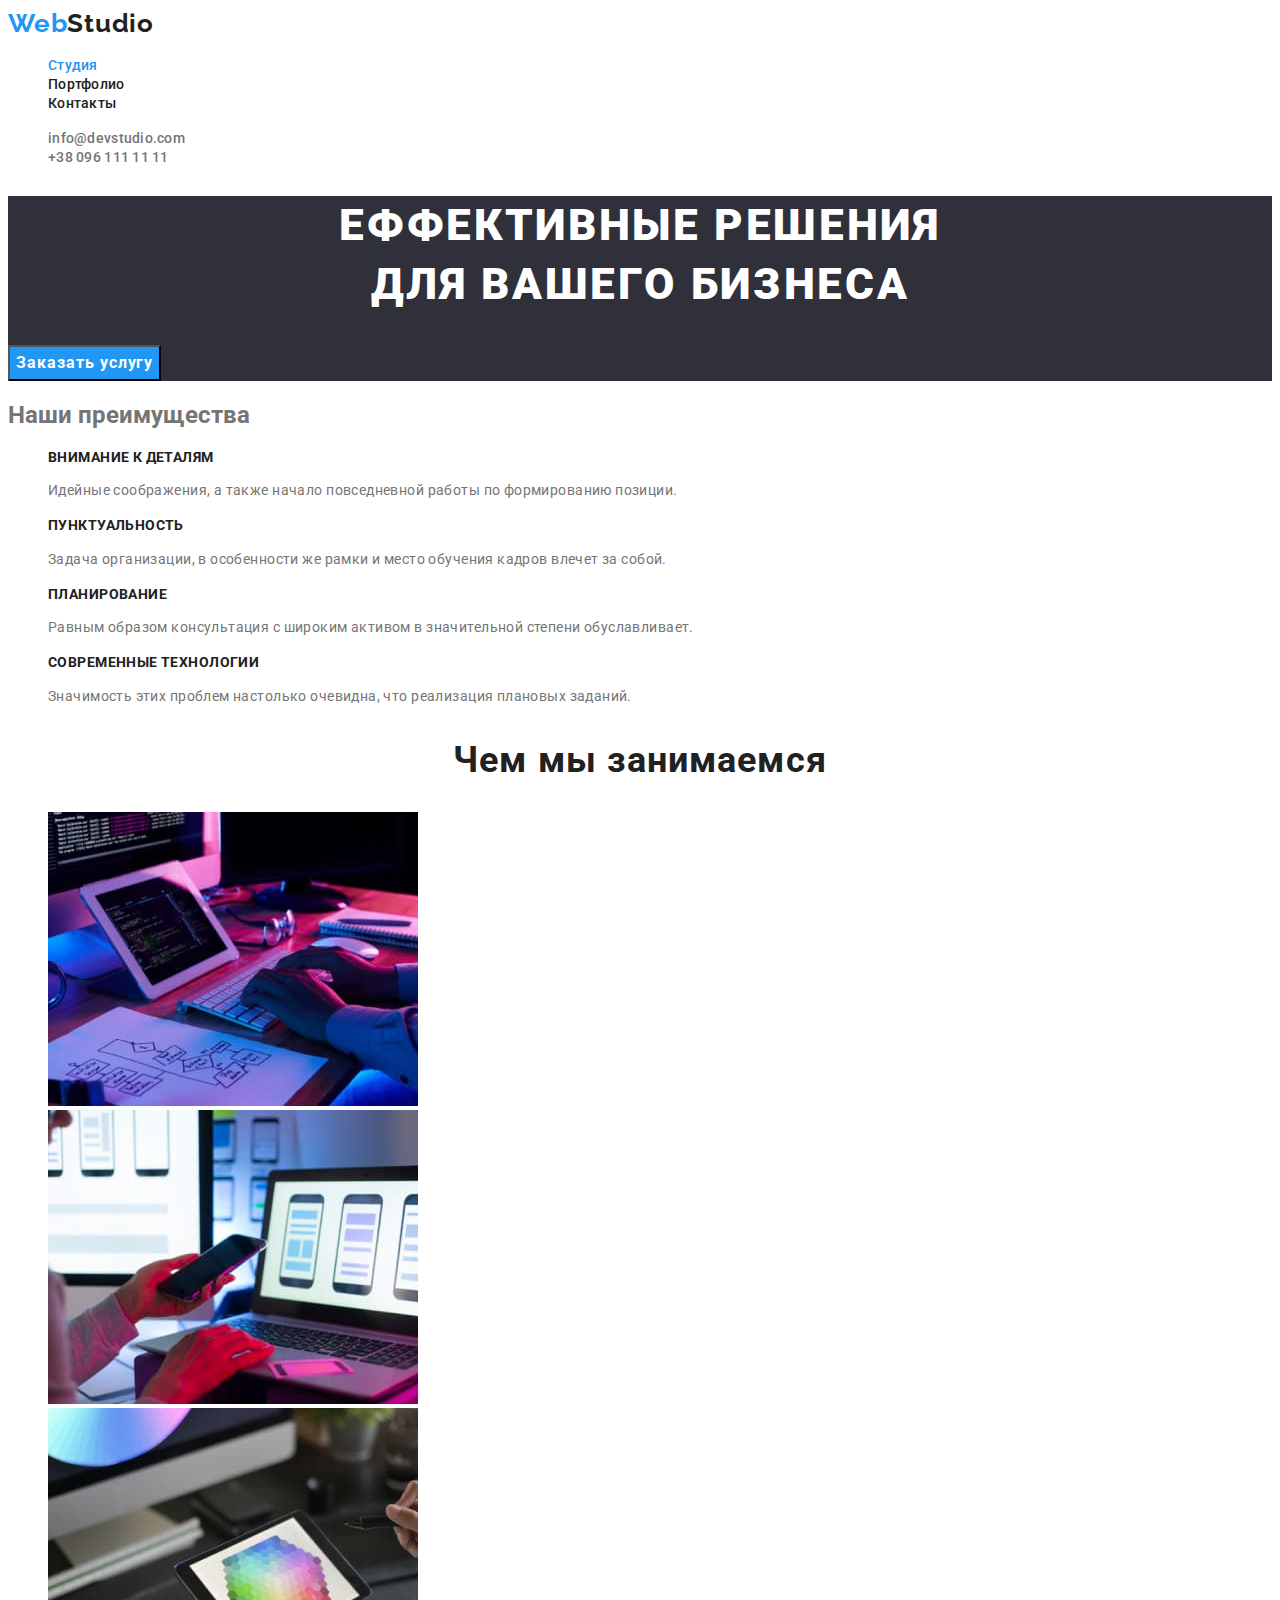
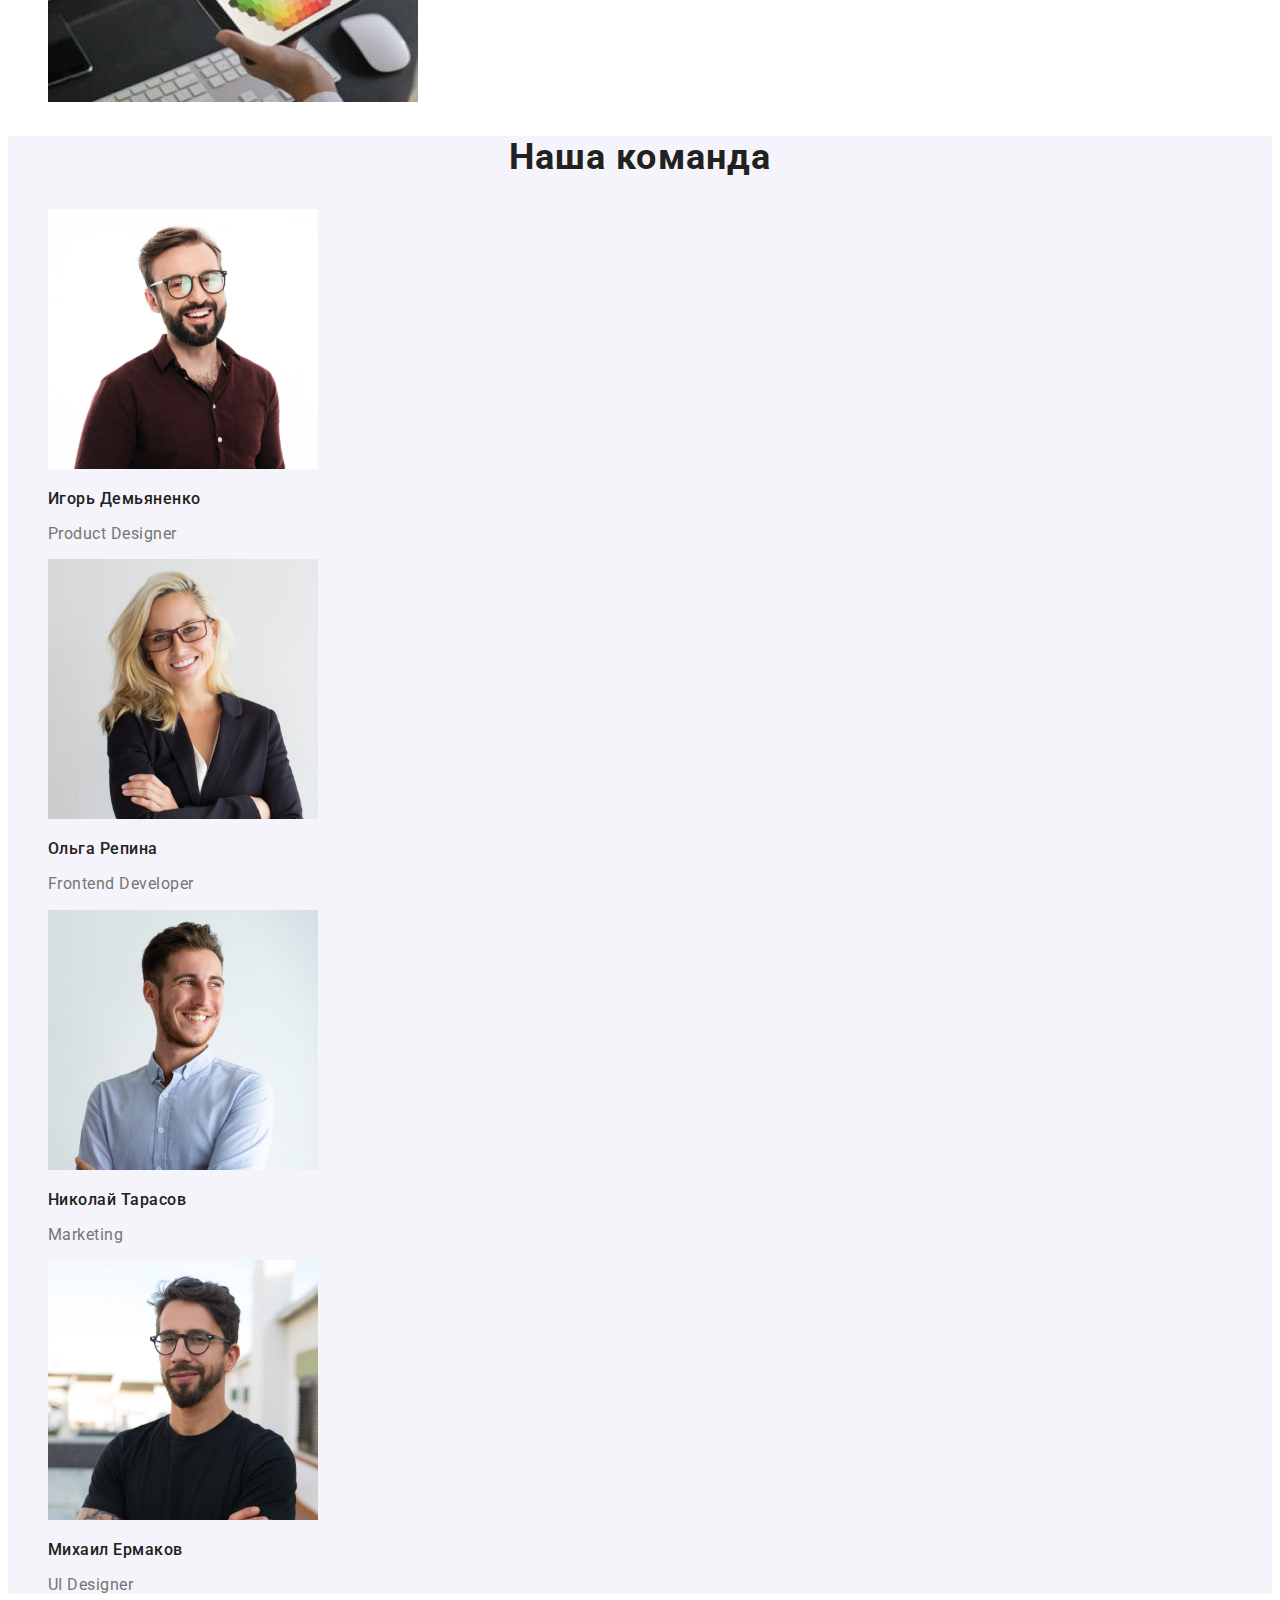
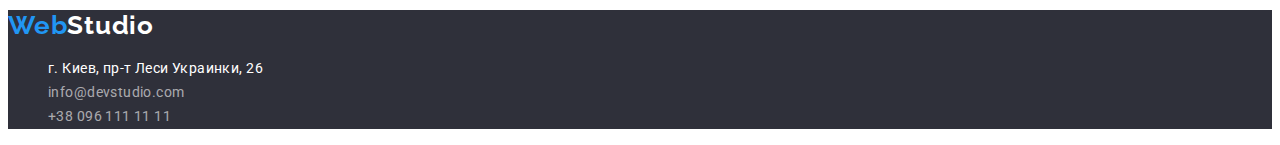
<file: index.html>
<!DOCTYPE html>
<html lang="ru">
<head>
    <meta charset="UTF-8">
    <meta http-equiv="X-UA-Compatible" content="IE=edge">
    <meta name="viewport" content="width=device-width, initial-scale=1.0">
    <title>WebStudio</title>
    <link rel="preconnect" href="https://fonts.googleapis.com">
    <link rel="preconnect" href="https://fonts.gstatic.com" crossorigin>
    <link href="https://fonts.googleapis.com/css2?family=Raleway:wght@700&family=Roboto:wght@400;500;700;900&display=swap" rel="stylesheet"/>
    <link rel="stylesheet" href="">
    <link rel="stylesheet" href="./css/styles.css">
</head>
<header>
        <a href="index.html" class="logo"><span class="web">Web</span>Studio</a>
        <nav>
            <ul class="site-nav">
                <li><a href="./index.html" class="link current">Студия</a></li>
                <li><a href="./portfolio.html" class="link">Портфолио</a></li>
                <li><a href="/" class="link">Контакты</a></li>
            </ul>
        </nav>
            <ul class="contacts">
                <li><a href="mailto:info@devstudio.com" class="contact">info@devstudio.com</a></li>
                <li><a href="tel:+380961111111" class ="contact">+38 096 111 11 11</a></li>
            </ul>
        
</header>
<main>
    <section class="hero">
        <h1 class="hero-title">ЕФФЕКТИВНЫЕ РЕШЕНИЯ<br> ДЛЯ ВАШЕГО БИЗНЕСА</h1>
        <button type="button" class="hero-btn">Заказать услугу</button>
    </section>
    <section class="advantage">
        <h2>Наши преимущества</h2>
        <ul>
            <li>
                <h3 class="advantage-title">ВНИМАНИЕ К ДЕТАЛЯМ</h3>
                <p class="advantage-text">Идейные соображения, а также начало повседневной работы по формированию позиции.</p>
            </li>
            <li>
                <h3 class="advantage-title">ПУНКТУАЛЬНОСТЬ</h3>
                <p class="advantage-text">Задача организации, в особенности же рамки и место обучения кадров влечет за собой.</p>
            </li>
            <li>
                <h3 class="advantage-title">ПЛАНИРОВАНИЕ</h3>
                <p class="advantage-text">Равным образом консультация с широким активом в значительной степени обуславливает.</p>
            </li>
            <li>
                <h3 class="advantage-title">СОВРЕМЕННЫЕ ТЕХНОЛОГИИ</h3>
                <p class="advantage-text">Значимость этих проблем настолько очевидна, что реализация плановых заданий.</p>
            </li>
        </ul>
    </section>
    <section class="job">
        <h2 class="job-title">Чем мы занимаемся</h2>
        <ul>
            <li><img src="./images/01.jpg" alt="Разработка сайта" width="370"></li>
            <li><img src="./images/02.jpg" alt="Адаптивная верстка сайта" width="370"></li>
            <li><img src="./images/03.jpg" alt="Разработка дизайна" width="370"></li>
        </ul>
    </section>
    <section class="team">
        <h2 class="team-title">Наша команда</h2>
        <ul>
            <li>
                <img src="./images/1.jpg" alt="Игорь Демьяненко" width="270">
                <h3 class="team-subtitle">Игорь Демьяненко</h3>
                <p lang="en" class="team-text">Product Designer</p>
            </li>
            <li>
                <img src="./images/2.jpg" alt="Ольга Репина" width="270">
                <h3 class="team-subtitle">Ольга Репина</h3>
                <p lang="en" class="team-text">Frontend Developer</p>
            </li>
            <li>
                <img src="./images/3.jpg" alt="Николай Тарасов" width="270">
                <h3 class="team-subtitle">Николай Тарасов</h3>
                <p lang="en" class="team-text">Marketing</p>
            </li>
            <li>
                <img src="./images/4.jpg" alt="Михаил Ермаков" width="270">
                <h3 class="team-subtitle">Михаил Ермаков</h3>
                <p lang="en" class="team-text">UI Designer</p>
            </li>
        </ul>
    </section>
</main>
<footer class="footer">
    <a href="index.html" class="footer-logo"><span class="web">Web</span>Studio</a>
    <address>
        <ul class="footer-nav">
            <li><a href="" class="footer-text">г. Киев, пр-т Леси Украинки, 26</a></li>
            <li><a href="mailto:info@devstudio.com" class="contact">info@devstudio.com</a></li>
            <li><a href="tel:+380961111111" class="contact">+38 096 111 11 11</a></li>      
        </ul>
    </address>
</footer>
</html>
</file>
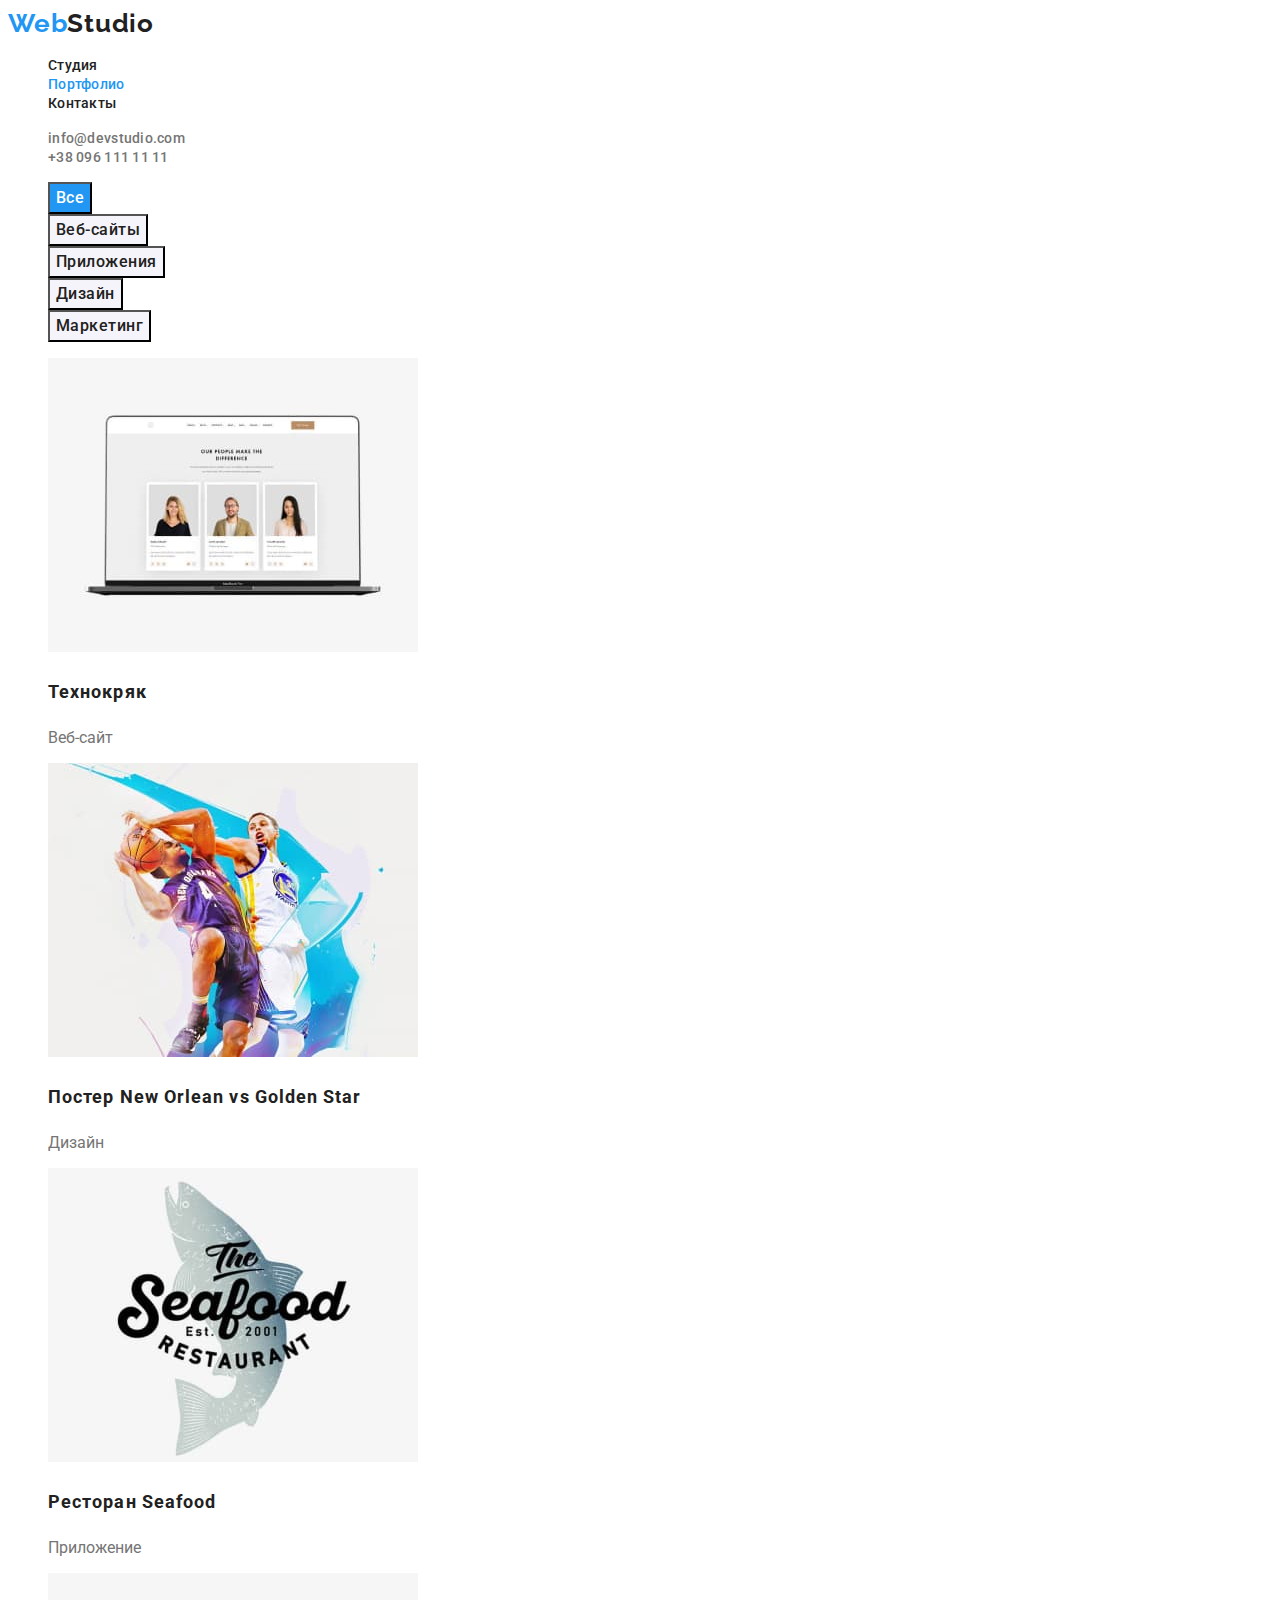
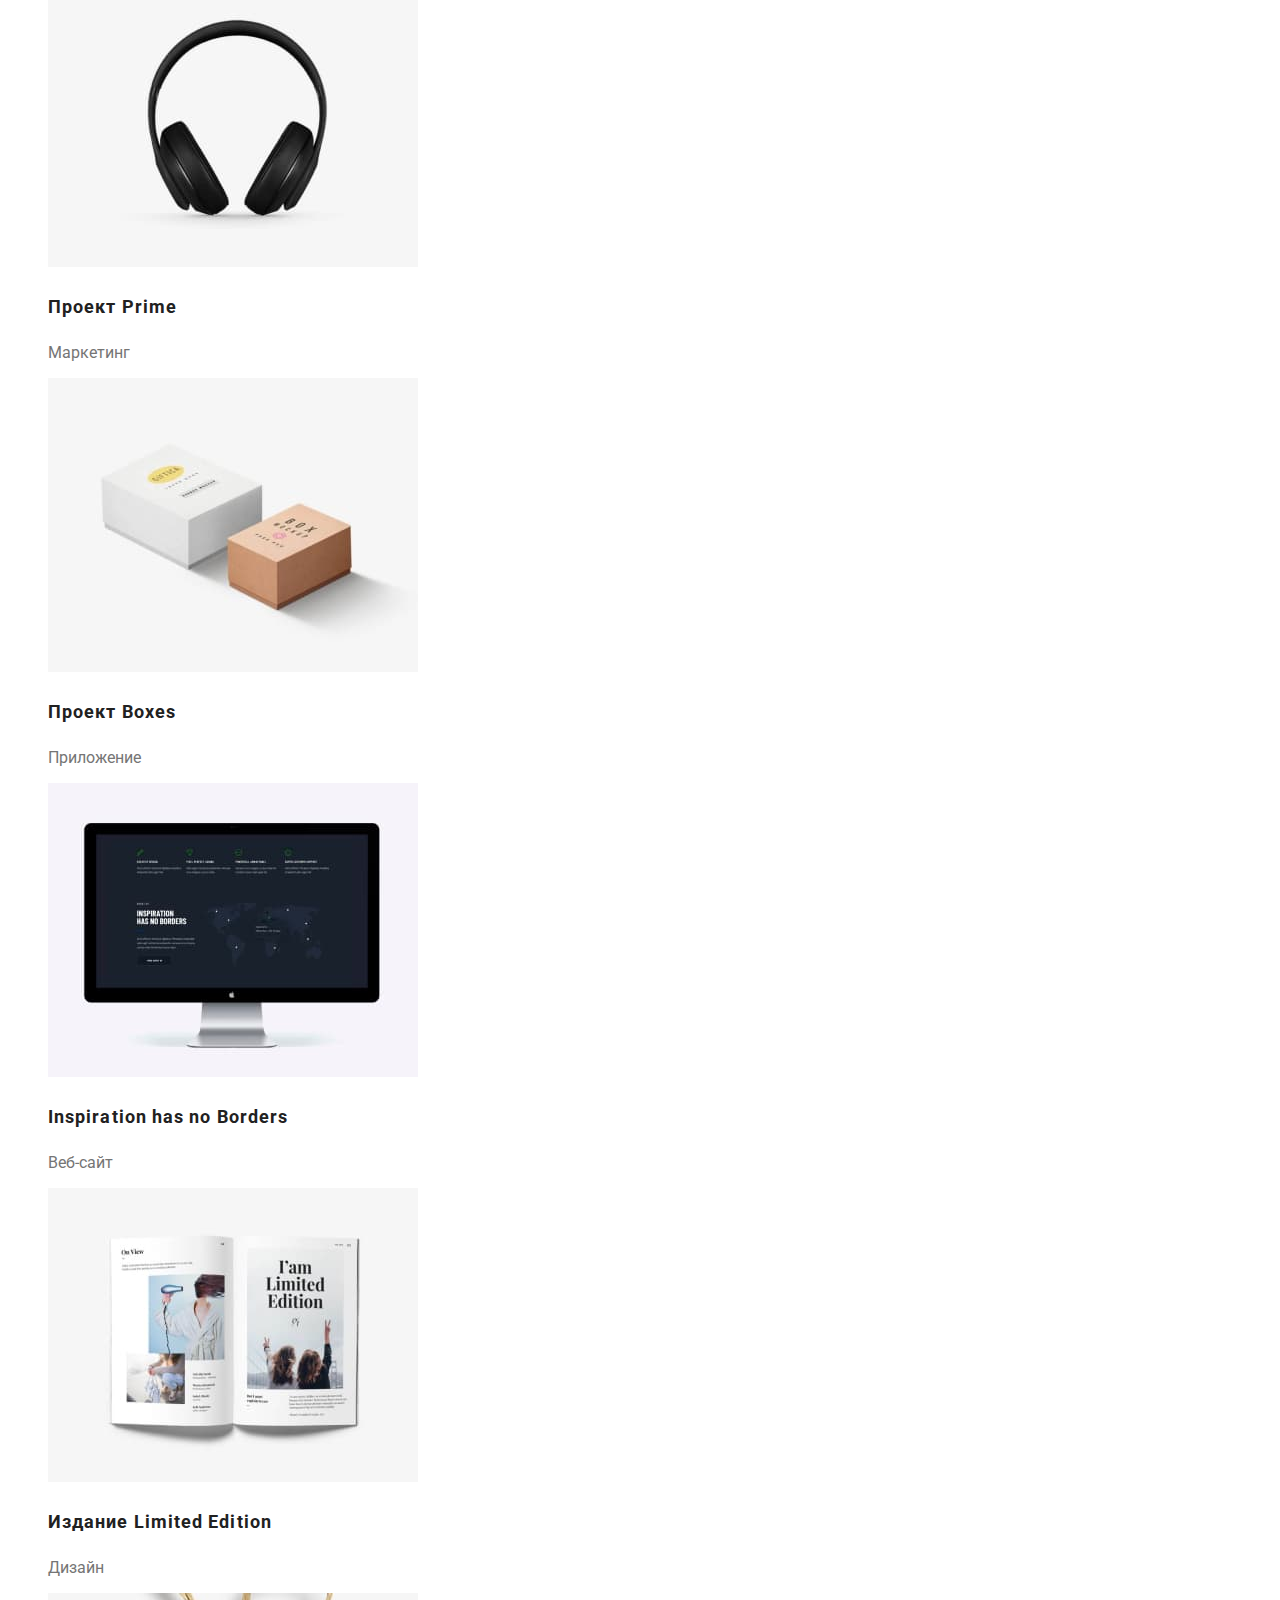
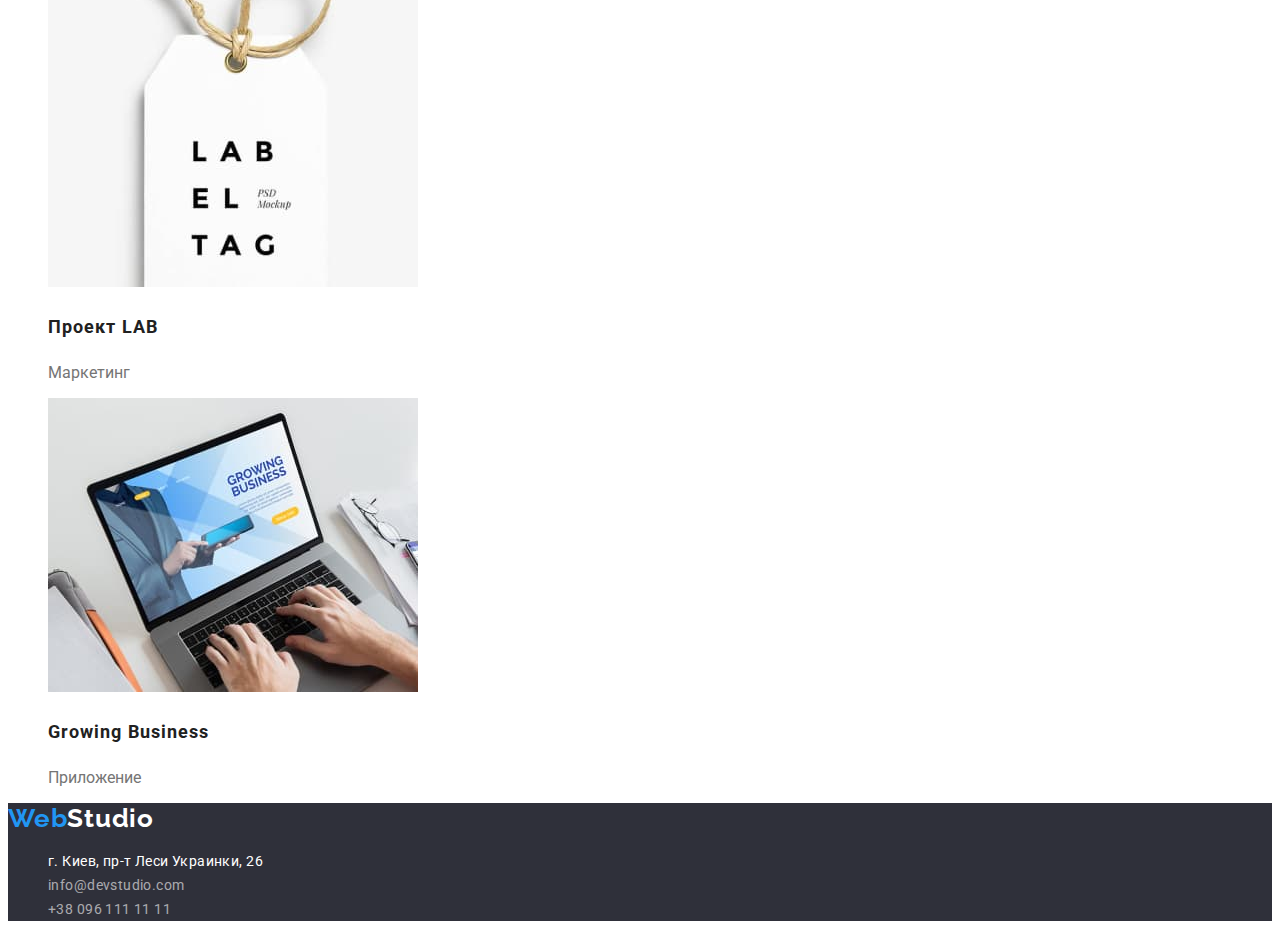
<file: portfolio.html>
<!DOCTYPE html>
<html lang="ru">
<head>
    <meta charset="UTF-8">
    <meta http-equiv="X-UA-Compatible" content="IE=edge">
    <meta name="viewport" content="width=device-width, initial-scale=1.0">
    <title>Портфолио</title>
    <link rel="preconnect" href="https://fonts.googleapis.com">
    <link rel="preconnect" href="https://fonts.gstatic.com" crossorigin>
    <link href="https://fonts.googleapis.com/css2?family=Raleway:wght@700&family=Roboto:wght@400;500;700;900&display=swap" rel="stylesheet">
    <link rel="stylesheet" href="./css/styles.css">
</head>
<header>
        <a href="index.html" class="logo"><span class="web">Web</span>Studio</a>
        <nav>
            <ul class="site-nav">
                <li><a href="./index.html" class="link">Студия</a></li>
                <li><a href="./portfolio.html" class="link current">Портфолио</a></li>
                <li><a href="/" class="link">Контакты</a></li>
            </ul>
        </nav>
            <ul class="contacts">
                <li><a href="mailto:info@devstudio.com" class="contact">info@devstudio.com</a></li>
                <li><a href="tel:+380961111111" class="contact">+38 096 111 11 11</a></li>
            </ul>
        
</header>
<main class="portfolio">
    <section >
        <ul class="portfolio-filter">
            <li><button type="button" class="btn current">Все</button></li>
            <li><button type="button" class="btn">Веб-сайты</button></li>
            <li><button type="button" class="btn">Приложения</button></li>
            <li><button type="button" class="btn">Дизайн</button></li>
            <li><button type="button" class="btn">Маркетинг</button></li>
        </ul>
        <ul class="portfolio-choice" >
            <li>
                <img src="./images/pf1.jpg" alt="" width="370">
                <h3 class="choice-title">Технокряк</h3>
                <p class="coice-text">Веб-сайт</p>
            </li>
            <li>
                <img src="./images/pf2.jpg" alt="" width="370">
                <h3 class="choice-title">Постер New Orlean vs Golden Star</h3>
                <p class="coice-text">Дизайн</p>
            </li>
            <li>
                <img src="./images/pf3.jpg" alt="" width="370">
                <h3 class="choice-title">Ресторан Seafood</h3>
                <p class="coice-text">Приложение</p>
            </li>
            <li>
                <img src="./images/pf4.jpg" alt="" width="370">
                <h3 class="choice-title">Проект Prime</h3>
                <p class="coice-text">Маркетинг</p>
            </li>
            <li>
                <img src="./images/pf5.jpg" alt="" width="370">
                <h3 class="choice-title">Проект Boxes</h3>
                <p class="coice-text">Приложение</p>
            </li>
            <li>
                <img src="./images/pf6.jpg" alt="" width="370">
                <h3 class="choice-title">Inspiration has no Borders</h3>
                <p class="coice-text">Веб-сайт</p>
            </li>
            <li>
                <img src="./images/pf7.jpg" alt="" width="370">
                <h3 class="choice-title">Издание Limited Edition</h3>
                <p class="coice-text">Дизайн</p>
            </li>
            <li>
                <img src="./images/pf8.jpg" alt="" width="370">
                <h3 class="choice-title">Проект LAB</h3>
                <p class="coice-text">Маркетинг</p>
            </li>
            <li>
                <img src="./images/pf9.jpg" alt="" width="370">
                <h3 class="choice-title">Growing Business</h3>
                <p class="coice-text">Приложение</p>
            </li>
        </ul>
    </section>
</main>
<footer class="footer">
    <a href="index.html" class="footer-logo"><span class="web">Web</span>Studio</a>
    <address>
        <ul class="footer-nav">
            <li><a href="" class="footer-text">г. Киев, пр-т Леси Украинки, 26</a></li>
            <li><a href="mailto:info@devstudio.com" class="contact">info@devstudio.com</a></li>
            <li><a href="tel:+380961111111" class="contact">+38 096 111 11 11</a></li>      
        </ul>
    </address>
</footer>
</html>
</file>
<file: css/styles.css>
:root {
/* главний цвет фона */
    --main-color-bg: #ffffff;
/* главний цвет текста */
    --main-color-text: #757575;
/* фон подвала */
    --bg-color-foot:#2F303A; 
/* вторичний цвет текста */
    --secondary-color-text:#212121;
/* вторичний цвет фона */
    --secondary-color-bg: #F5F4FA;
/* еффект наведения */
    --color-accent: #2196F3;
/* цвет текста футер*/
    --color-adress: rgba(255, 255, 255, 0.6);


}
body {
  background-color: var(--main-color-bg);
  color: var(--main-color-text);
  font-family: 'Roboto', sans-serif;
}
ul {
    list-style: none;
}
/*Шапка

*/
.logo {
    color: var(--secondary-color-text);
    font-family: 'Raleway', sans-serif;
    font-weight: 700;
    font-size: 26px;
    line-height: 1.2;
    letter-spacing: 0.03em;
    text-decoration: none;

}

.web {
    color: var(--color-accent);
}

.site-nav .link {
    color: var(--secondary-color-text);
    font-weight: 500;
    font-size: 14px;
    line-height: 1.14;
    letter-spacing: 0.02em;
    text-decoration: none;
}
.site-nav .link:hover,
.site-nav .link:focus {
    color: var(--color-accent);
}

.site-nav .link.current {
    color: var(--color-accent);
}

.contacts .contact {
    color: var(--main-color-text);
    font-weight: 500;
    font-size: 14px;
    line-height: 1.14;
    letter-spacing: 0.02em;
    text-decoration: none;
}
.contacts :hover,
.contacts :focus {
    color: var(--color-accent);
}
/*main

*/
.hero {
    background-color: var(--bg-color-foot);
}
.hero-title{
    color: var(--main-color-bg);
    font-weight: 900;
    font-size: 44px;
    line-height: 1.36;
    text-align: center;
    letter-spacing: 0.06em;

}
.hero-btn {
    font-family: 'Roboto', sans-serif;
    cursor: pointer;
    color: var(--main-color-bg);
    background-color: var(--color-accent);
    font-weight: 700;
    font-size: 16px;
    line-height: 1.87;
    text-align: center;
    letter-spacing: 0.06em;
}
/*преимущества
                    
 */

.advantage-title {
    color: var(--secondary-color-text);
    font-weight: 700;
    font-size: 14px;
    line-height: 1.2;
    letter-spacing: 0.03em;
}
.advantage-text {
    font-size: 14px;
    line-height: 1.7;
    letter-spacing: 0.03em;
}
/*зайнятость

 */

.job-title{
    color: var(--secondary-color-text);
    font-weight: 700;
    font-size: 36px;
    line-height: 1.2;
    text-align: center;
    letter-spacing: 0.03em;
}
/*Команда

*/
.team {
    background-color: var(--secondary-color-bg)
}
.team-title {
    color: var(--secondary-color-text);
    font-weight: 700px;
    font-size: 36px;
    line-height: 1.2;
    text-align: center;
    letter-spacing: 0.03em;
}
.team-subtitle {
    color: var(--secondary-color-text);
    font-weight: 500;
    font-size: 16px;
    line-height: 1.2;
    letter-spacing: 0.03em;
}
.team-text {
    font-size: 16px;
    line-height: 1.2;
    letter-spacing: 0.03em;
}
/* Портфолио

*/

/*Фильтр

*/
.portfolio-filter .btn {
    font-family: 'Roboto', sans-serif;
    cursor: pointer;
    color: var(--secondary-color-text);
    background-color: var(--secondary-color-bg);
    font-weight: 500;
    font-size: 16px;
    line-height: 1.62;
    text-align: center;
    letter-spacing: 0.03em;
    
}
.portfolio-filter .btn.current{
    color: var(--main-color-bg);
    background-color: var(--color-accent);
}

.portfolio-choice .choice-title {
    color: var(--secondary-color-text);
    font-weight: 700;
    font-size: 18px;
    line-height: 2;
    letter-spacing: 0.06em;
}
.portfolio-choice .choice-text {
    font-size: 16px;
    line-height: 1.87;
    letter-spacing: 0.03em;
}
/*footer

*/
.footer {
    background-color: var(--bg-color-foot);
}
.footer-logo {
    font-family: 'Raleway', sans-serif;
    color: var(--main-color-bg);
    font-weight: 700;
    font-size: 26px;
    line-height: 1.2;
    letter-spacing: 0.03em;
    text-decoration: none;
}
 
.footer-nav .contact {
    color: var(--color-adress);
    font-size: 14px;
    line-height: 1.7;
    letter-spacing: 0.03em;
    text-decoration: none;
    font-style: normal;
} 
.footer-nav .footer-text { 
    color: #ffffff;
    font-size: 14px;
    line-height: 1.7;
    letter-spacing: 0.03em; 
    font-style: normal;
    text-decoration: none;
}
.footer-nav :hover,
.footer-nav :focus {
    color: var(--color-accent);
}
</file>
